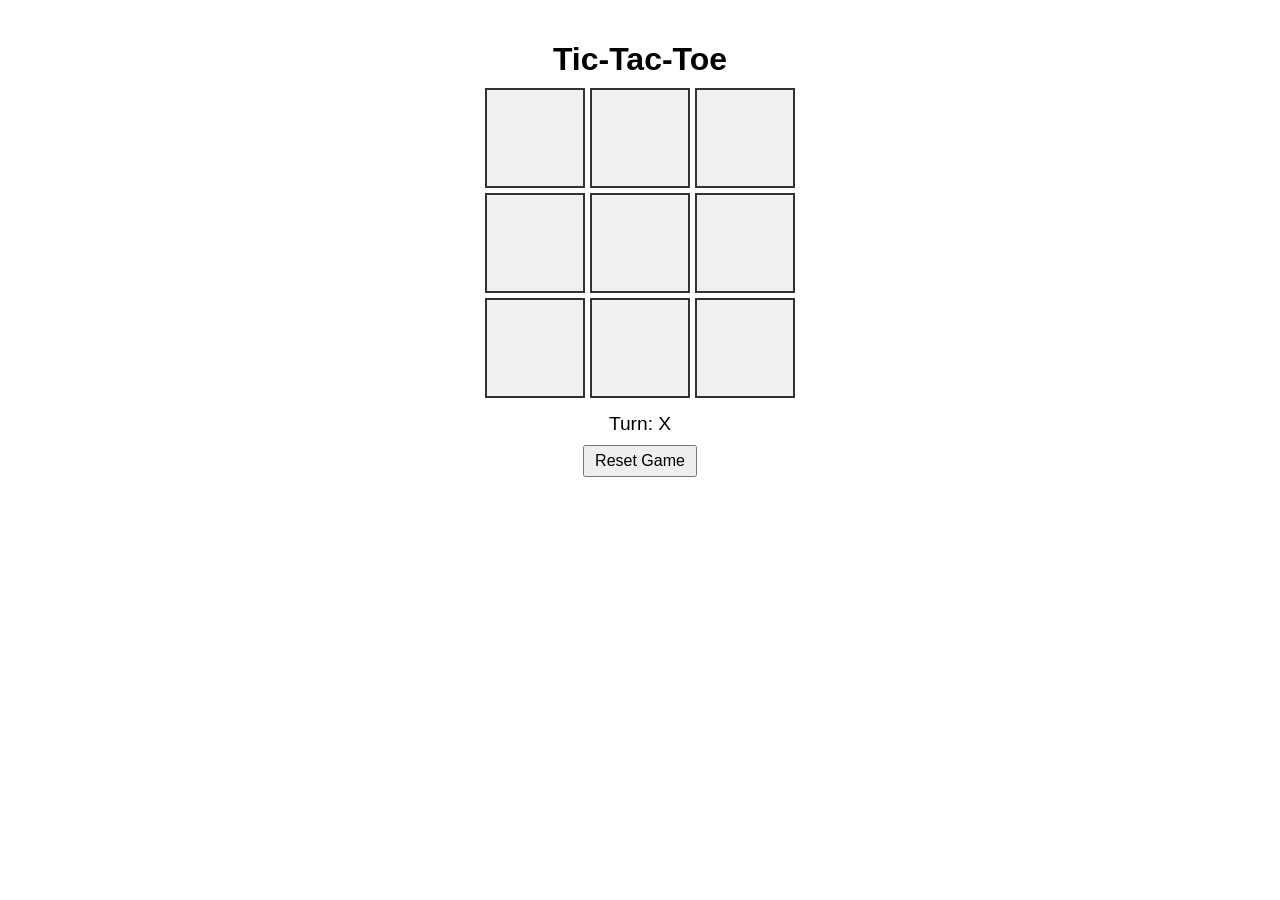
<file: Session 5/tic-tac-toe/index.html>
<!DOCTYPE html>
<html lang="en">
<head>
  <meta charset="UTF-8">
  <meta name="viewport" content="width=device-width, initial-scale=1.0">
  <title>Tic‑Tac‑Toe</title>
  <link rel="stylesheet" href="style.css">
</head>
<body>
  <h1>Tic‑Tac‑Toe</h1>
  <div id="game" class="board"></div>
  <div id="status" class="status"></div>
  <button id="reset" class="reset">Reset Game</button>
  <script src="script.js"></script>
</body>
</html>
</file>
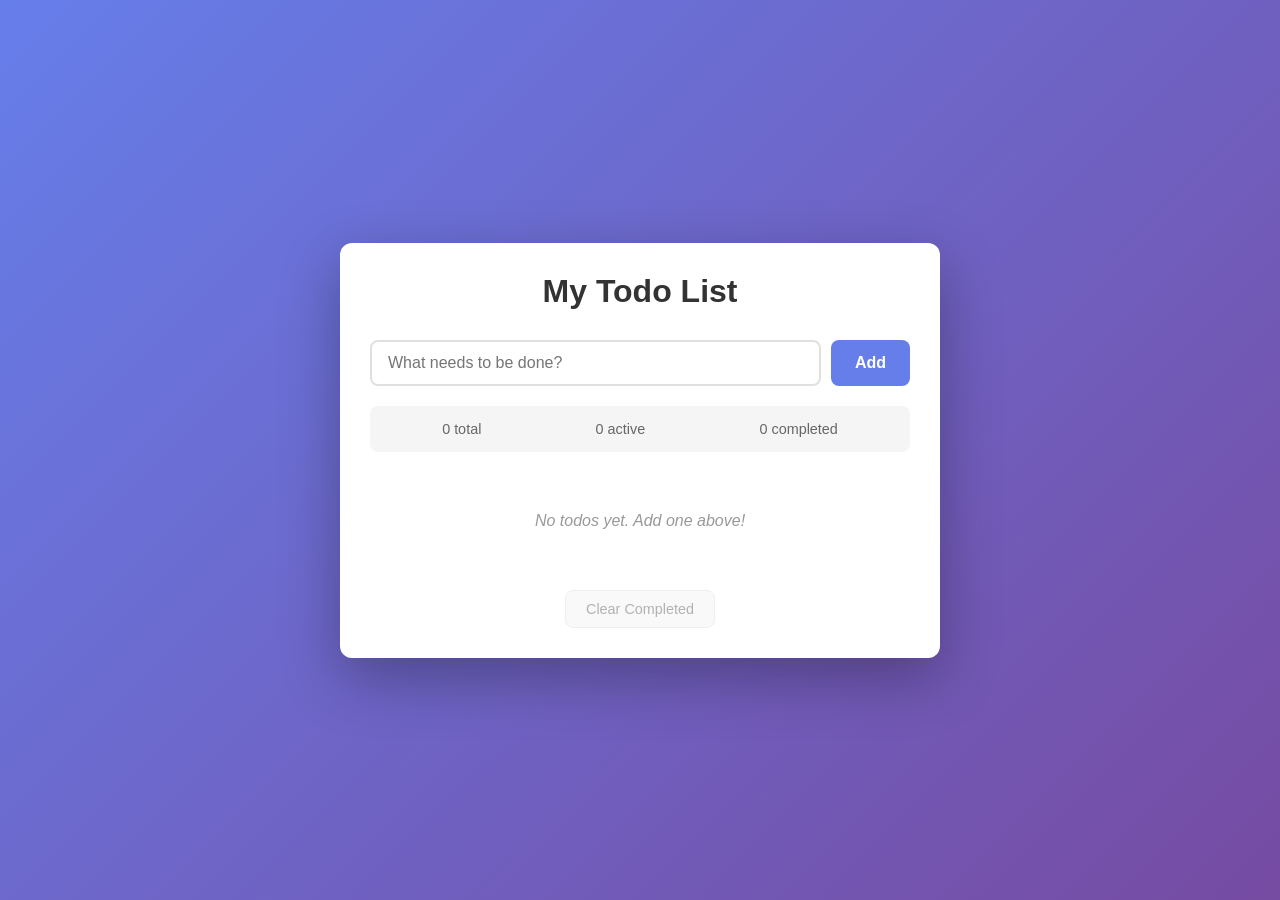
<file: Session 5/todo0list-html-js/index.html>
<!DOCTYPE html>
<html lang="en">
<head>
    <meta charset="UTF-8">
    <meta name="viewport" content="width=device-width, initial-scale=1.0">
    <title>Simple Todo List</title>
    <link rel="stylesheet" href="styles.css">
</head>
<body>
    <div class="container">
        <header>
            <h1>My Todo List</h1>
        </header>
        
        <div class="input-section">
            <input 
                type="text" 
                id="todoInput" 
                placeholder="What needs to be done?" 
                autocomplete="off"
            >
            <button id="addButton">Add</button>
        </div>

        <div class="stats">
            <span id="totalCount">0 total</span>
            <span id="activeCount">0 active</span>
            <span id="completedCount">0 completed</span>
        </div>

        <ul id="todoList" class="todo-list"></ul>

        <div class="actions">
            <button id="clearCompleted" class="secondary-button">Clear Completed</button>
        </div>
    </div>

    <script src="app.js"></script>
</body>
</html>
</file>
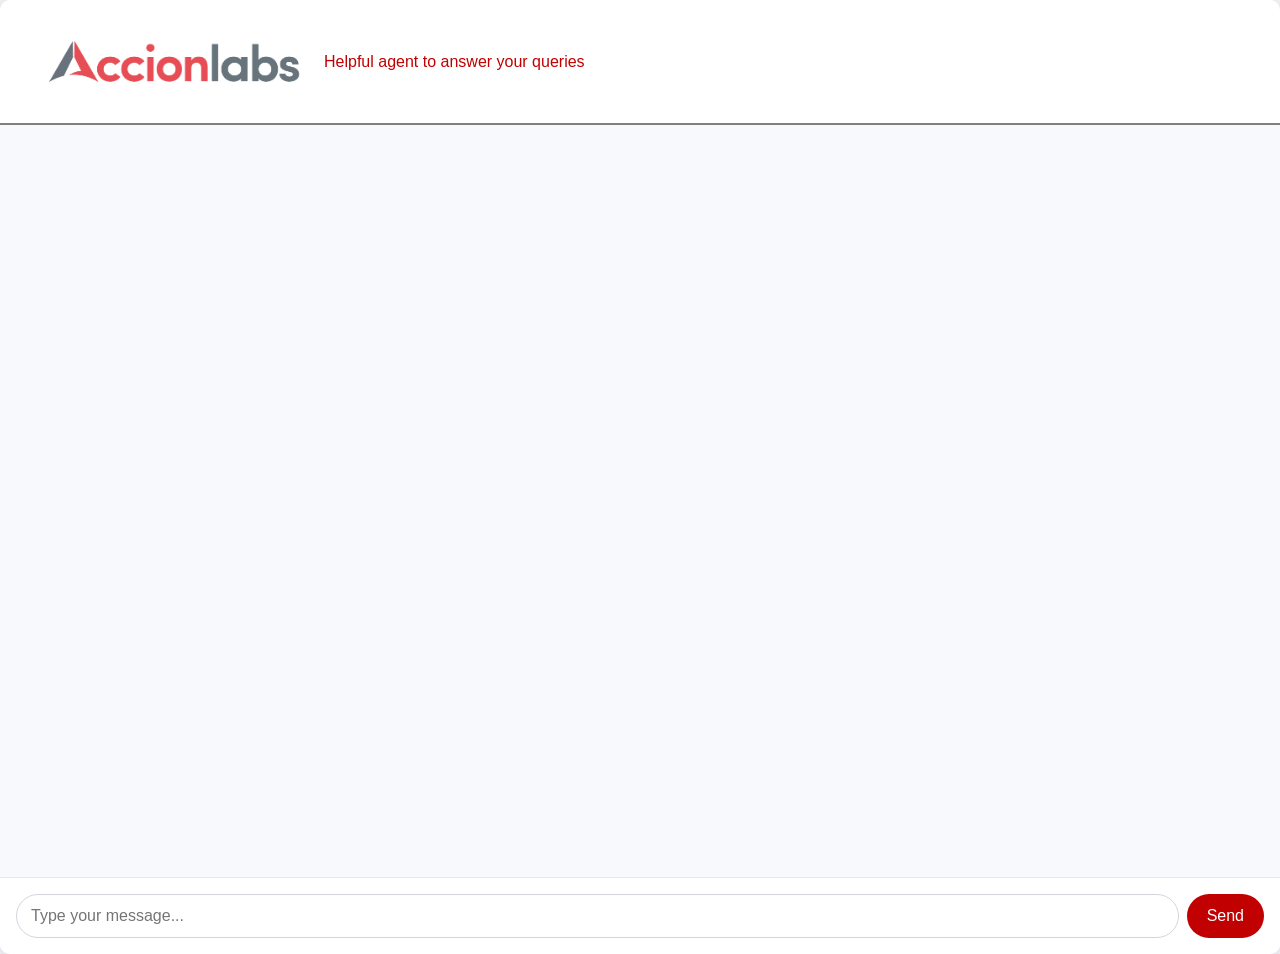
<file: Session 2/client/app.html>
<!DOCTYPE html>
<html lang="en">
<head>
  <meta charset="UTF-8" />
  <meta name="viewport" content="width=device-width, initial-scale=1.0" />
  <title>Accion Agent</title>
  <style>
    body {
      font-family: Arial, sans-serif;
      margin: 0;
      padding: 0;
      /* display: flex; */
      justify-content: center;
      align-items: center;
      min-height: 100vh;
      background: #f0f2f5;
    }
    #chat-container {
      width: 100%;
      /* max-width: 700px; */
      background: #ffffff;
      border-radius: 10px;
      box-shadow: 0 4px 20px rgba(0, 0, 0, 0.1);
      overflow: hidden;
      display: flex;
      flex-direction: column;
    }
    #chat-header {
      padding: 16px 24px;
      border-bottom: 2px solid grey;
      display: flex;
      
      align-items: center;
      color: #C00001;
    }
    #messages {
      flex: 1;
      padding: 16px;
      overflow-y: auto;
      min-height: 80vh;
      background: #f7f9fc;
    }
    .message {
      margin-bottom: 14px;
      line-height: 1.5;
    }
    .message.user {
      text-align: right;
    }
    .message .bubble {
      display: inline-block;
      padding: 12px 16px;
      border-radius: 18px;
      max-width: 80%;
      word-wrap: break-word;
    }
    .message.user .bubble {
      background: #f6a8a8;
      color: #C00001;
    }
    .message.bedrock .bubble {
      background: #e9ebf1;
      color: #111;
    }
    #input-area {
      display: flex;
      gap: 8px;
      padding: 16px;
      border-top: 1px solid #e5e8ef;
      background: white;
    }
    #user-input {
      flex: 1;
      padding: 12px 14px;
      border: 1px solid #d1d5db;
      border-radius: 999px;
      outline: none;
      font-size: 16px;
    }
    #send-btn {
      padding: 12px 20px;
      border: none;
      border-radius: 999px;
      background: #C00001;
      color: white;
      font-size: 16px;
      cursor: pointer;
    }
    #send-btn:disabled {
      opacity: 0.6;
      cursor: default;
    }
  </style>
</head>
<body>
  <div id="chat-container">
    <div id="chat-header">
        <img src="./Accion Labs Logo_Colour.png" alt="Accion logo" width="300">
      <!-- <h1>Accion Agent</h1> -->
      <p>Helpful agent to answer your queries</p>
    </div>
    <div id="messages"></div>
    <div id="input-area">
      <input id="user-input" type="text" placeholder="Type your message..." autocomplete="off" />
      <button id="send-btn">Send</button>
    </div>
  </div>

  <script>
    const messagesEl = document.getElementById('messages');
    const userInput = document.getElementById('user-input');
    const sendBtn = document.getElementById('send-btn');

    function appendMessage(role, text) {
      const wrapper = document.createElement('div');
      wrapper.className = `message ${role}`;
      const bubble = document.createElement('div');
      bubble.className = 'bubble';
      bubble.textContent = text;
      wrapper.appendChild(bubble);
      messagesEl.appendChild(wrapper);
      messagesEl.scrollTop = messagesEl.scrollHeight;
    }

    async function sendMessage() {
      const text = userInput.value.trim();
      if (!text) return;
      appendMessage('user', text);
      userInput.value = '';
      sendBtn.disabled = true;
      appendMessage('bedrock', 'Waiting for response...');
      try {
        const response = await fetch('http://localhost:8080/chat', {
          method: 'POST',
          headers: {
            'Content-Type': 'application/json'
          },
          body: JSON.stringify({ messages: [{ role: 'user', content: text }] })
        });
        const payload = await response.json();
        const lastBotMessage = Array.from(messagesEl.querySelectorAll('.message.bedrock')).pop();
        if (response.ok) {
          if (lastBotMessage) {
            lastBotMessage.querySelector('.bubble').textContent = payload.output.choices[0].message.content || 'No response from Bedrock.';
          }
        } else {
          if (lastBotMessage) {
            lastBotMessage.querySelector('.bubble').textContent = payload.error || 'Unable to get response from Bedrock.';
          }
        }
      } catch (error) {
        const lastBotMessage = Array.from(messagesEl.querySelectorAll('.message.bedrock')).pop();
        if (lastBotMessage) {
          lastBotMessage.querySelector('.bubble').innerHTML = error.message || 'Network error.';
        }
      } finally {
        sendBtn.disabled = false;
        userInput.focus();
      }
    }

    sendBtn.addEventListener('click', sendMessage);
    userInput.addEventListener('keydown', (event) => {
      if (event.key === 'Enter') {
        sendMessage();
      }
    });
  </script>
</body>
</html>
</file>
<file: Session 5/tic-tac-toe/style.css>
body {
  font-family: Arial, sans-serif;
  display: flex;
  flex-direction: column;
  align-items: center;
  margin: 0;
  padding: 20px;
}

h1 {
  margin-bottom: 10px;
}

.board {
  display: grid;
  grid-template-columns: repeat(3, 100px);
  grid-template-rows: repeat(3, 100px);
  gap: 5px;
  margin-bottom: 15px;
}

.cell {
  background: #f0f0f0;
  border: 2px solid #333;
  font-size: 3rem;
  display: flex;
  align-items: center;
  justify-content: center;
  cursor: pointer;
}

.cell:hover {
  background: #e0e0e0;
}

.status {
  margin-bottom: 10px;
  font-size: 1.2rem;
}

.reset {
  padding: 5px 10px;
  font-size: 1rem;
}
</file>
<file: Session 5/todo0list-html-js/styles.css>
* {
    margin: 0;
    padding: 0;
    box-sizing: border-box;
}

body {
    font-family: -apple-system, BlinkMacSystemFont, 'Segoe UI', Roboto, Oxygen, Ubuntu, Cantarell, sans-serif;
    background: linear-gradient(135deg, #667eea 0%, #764ba2 100%);
    min-height: 100vh;
    display: flex;
    justify-content: center;
    align-items: center;
    padding: 20px;
}

.container {
    background: white;
    border-radius: 12px;
    box-shadow: 0 20px 60px rgba(0, 0, 0, 0.3);
    width: 100%;
    max-width: 600px;
    padding: 30px;
}

header {
    text-align: center;
    margin-bottom: 30px;
}

h1 {
    color: #333;
    font-size: 2rem;
    font-weight: 600;
}

.input-section {
    display: flex;
    gap: 10px;
    margin-bottom: 20px;
}

#todoInput {
    flex: 1;
    padding: 12px 16px;
    border: 2px solid #e0e0e0;
    border-radius: 8px;
    font-size: 1rem;
    transition: border-color 0.3s;
}

#todoInput:focus {
    outline: none;
    border-color: #667eea;
}

#addButton {
    padding: 12px 24px;
    background: #667eea;
    color: white;
    border: none;
    border-radius: 8px;
    font-size: 1rem;
    font-weight: 600;
    cursor: pointer;
    transition: background 0.3s;
}

#addButton:hover {
    background: #5568d3;
}

#addButton:active {
    transform: scale(0.98);
}

.stats {
    display: flex;
    justify-content: space-around;
    padding: 15px;
    background: #f5f5f5;
    border-radius: 8px;
    margin-bottom: 20px;
    font-size: 0.9rem;
    color: #666;
}

.todo-list {
    list-style: none;
    margin-bottom: 20px;
    max-height: 400px;
    overflow-y: auto;
}

.todo-item {
    display: flex;
    align-items: center;
    padding: 15px;
    border-bottom: 1px solid #e0e0e0;
    transition: background 0.2s;
}

.todo-item:hover {
    background: #f9f9f9;
}

.todo-item.completed .todo-text {
    text-decoration: line-through;
    color: #999;
}

.todo-checkbox {
    width: 20px;
    height: 20px;
    margin-right: 15px;
    cursor: pointer;
    accent-color: #667eea;
}

.todo-text {
    flex: 1;
    font-size: 1rem;
    color: #333;
    word-break: break-word;
}

.delete-button {
    padding: 6px 12px;
    background: #ff4757;
    color: white;
    border: none;
    border-radius: 6px;
    font-size: 0.85rem;
    cursor: pointer;
    transition: background 0.3s;
}

.delete-button:hover {
    background: #ee5a6f;
}

.actions {
    text-align: center;
}

.secondary-button {
    padding: 10px 20px;
    background: #f5f5f5;
    color: #666;
    border: 1px solid #e0e0e0;
    border-radius: 8px;
    font-size: 0.9rem;
    cursor: pointer;
    transition: all 0.3s;
}

.secondary-button:hover {
    background: #e0e0e0;
    color: #333;
}

.secondary-button:disabled {
    opacity: 0.5;
    cursor: not-allowed;
}

/* Scrollbar styling */
.todo-list::-webkit-scrollbar {
    width: 8px;
}

.todo-list::-webkit-scrollbar-track {
    background: #f1f1f1;
    border-radius: 4px;
}

.todo-list::-webkit-scrollbar-thumb {
    background: #ccc;
    border-radius: 4px;
}

.todo-list::-webkit-scrollbar-thumb:hover {
    background: #999;
}

/* Empty state */
.empty-state {
    text-align: center;
    padding: 40px 20px;
    color: #999;
    font-style: italic;
}

/* Responsive */
@media (max-width: 480px) {
    .container {
        padding: 20px;
    }

    h1 {
        font-size: 1.5rem;
    }

    .stats {
        flex-direction: column;
        gap: 8px;
        align-items: center;
    }
}
</file>
